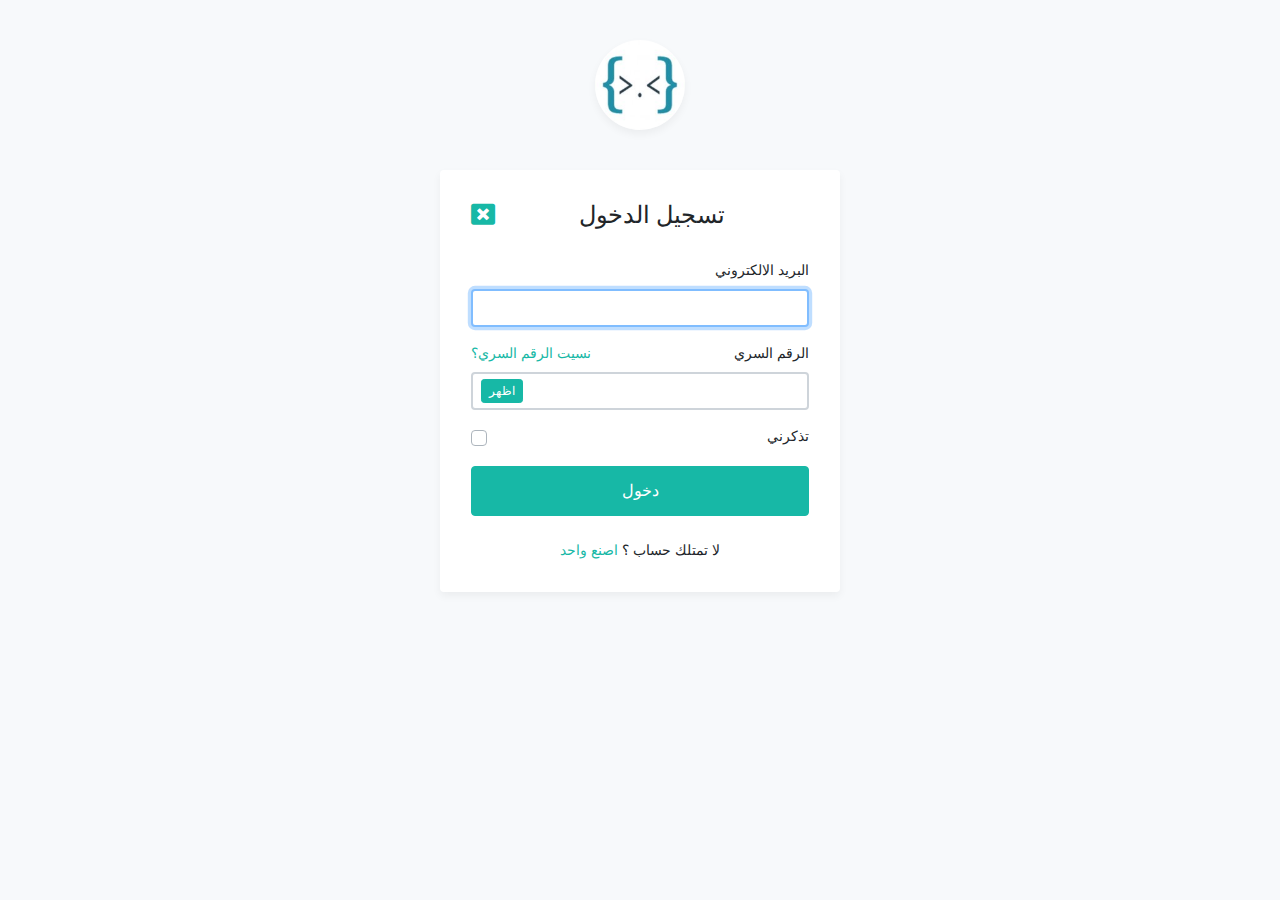
<file: index.html>
<!DOCTYPE html>
<html dir="rtl">
<head>
	<meta charset="utf-8">
	<meta name="author" content="Kodinger">
	<meta name="viewport" content="width=device-width,initial-scale=1">
	<title>تسجيل الدخول</title>
	<link rel="stylesheet" href="https://stackpath.bootstrapcdn.com/bootstrap/4.3.1/css/bootstrap.min.css" integrity="sha384-ggOyR0iXCbMQv3Xipma34MD+dH/1fQ784/j6cY/iJTQUOhcWr7x9JvoRxT2MZw1T" crossorigin="anonymous">
	<link rel="stylesheet" type="text/css" href="layout/css/my-login.css">
	<link rel="stylesheet" type="text/css" href="layout/css/fontawesome/css/all.min.css">
</head>

<body class="my-login-page">
	<section class="h-100">
		<div class="container h-100">
			<div class="row justify-content-md-center h-100">
				<div class="card-wrapper">
					<div class="brand">
						<img src="layout/imgs/logo.jpg" alt="logo">
					</div>
					<div class="card fat">
						<div class="card-body">
							<h4 class="card-title text-center"> <a href="homepage.php" class="facebook" style="
								float: left;"><i class="fas fa-window-close"></i></a> تسجيل الدخول</h4>
							<form method="POST" class="my-login-validation" novalidate="">
								<div class="form-group right">
									<label for="email">البريد الالكتروني</label>
									<input id="email" type="email" class="form-control" name="email" value="" required autofocus>
									<div class="invalid-feedback right">
										البريد غير فعال
									</div>
								</div>

								<div class="form-group right">
									<label for="password">الرقم السري
										<a href="forgot.html" class="float-left">
											نسيت الرقم السري؟
										</a>
									</label>
									<input id="password" type="password" class="form-control" name="password" required data-eye>
								    <div class="invalid-feedback right">
								    	الرقم السري مطلوب
							    	</div>
								</div>

								<div class="form-group right">
									<div class="custom-checkbox custom-control">
										<input type="checkbox" name="remember" id="remember" class="custom-control-input">
										<label for="remember" class="custom-control-label"> تذكرني</label>
									</div>
								</div>

								<div class="form-group m-0">
									<button type="submit" class="btn btn-primary btn-block">
									دخول
									</button>
								</div>
								<div class="mt-4 text-center">
									لا تمتلك حساب ؟ <a href="register.html">اصنع واحد</a>
								</div>
							</form>
						</div>
					</div>
					
				</div>
			</div>
		</div>
	</section>

	<script src="https://code.jquery.com/jquery-3.3.1.slim.min.js" integrity="sha384-q8i/X+965DzO0rT7abK41JStQIAqVgRVzpbzo5smXKp4YfRvH+8abtTE1Pi6jizo" crossorigin="anonymous"></script>
	<script src="https://cdnjs.cloudflare.com/ajax/libs/popper.js/1.14.7/umd/popper.min.js" integrity="sha384-UO2eT0CpHqdSJQ6hJty5KVphtPhzWj9WO1clHTMGa3JDZwrnQq4sF86dIHNDz0W1" crossorigin="anonymous"></script>
	<script src="https://stackpath.bootstrapcdn.com/bootstrap/4.3.1/js/bootstrap.min.js" integrity="sha384-JjSmVgyd0p3pXB1rRibZUAYoIIy6OrQ6VrjIEaFf/nJGzIxFDsf4x0xIM+B07jRM" crossorigin="anonymous"></script>
	<script src="layout/js/my-login.js"></script>
</body>
</html>
</file>
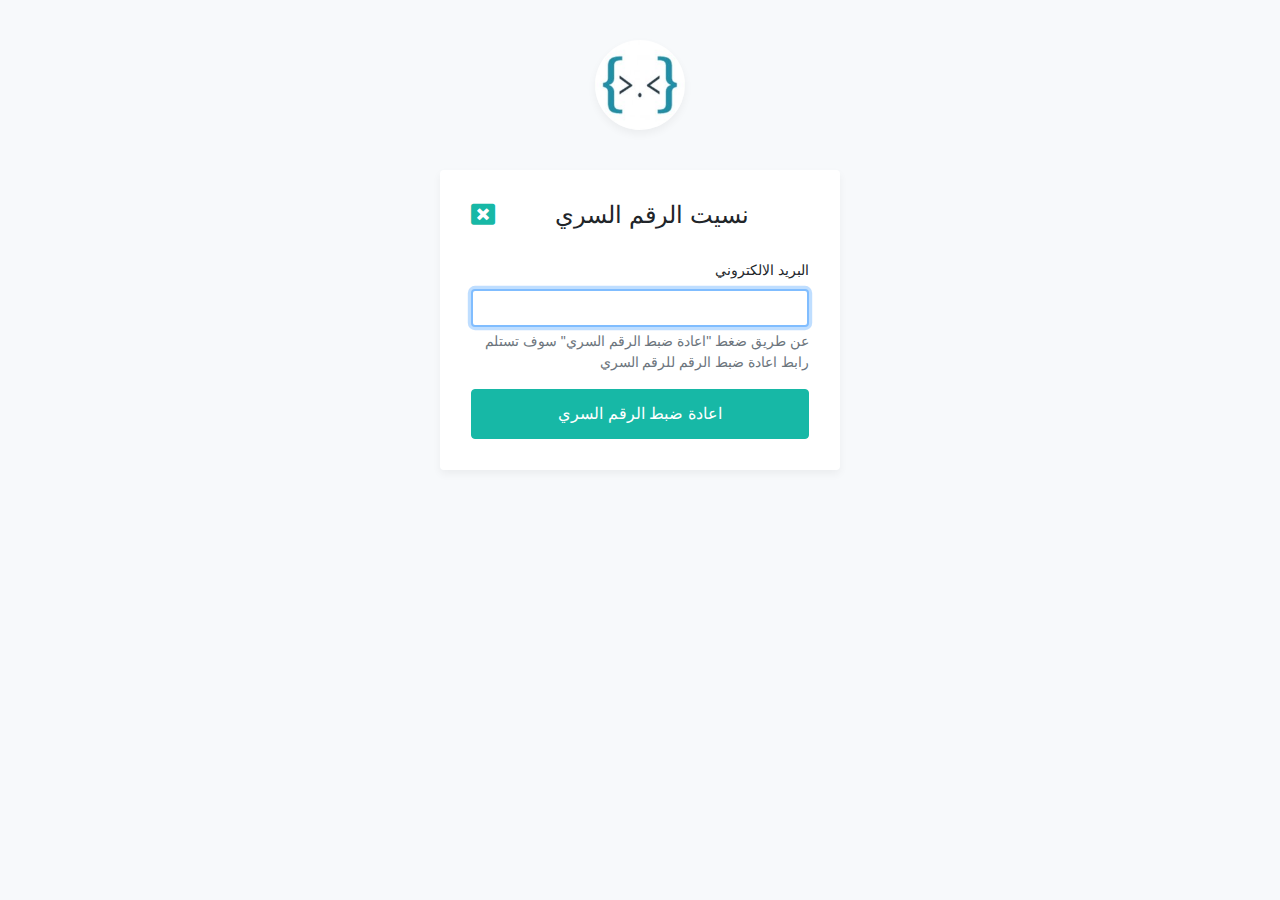
<file: forgot.html>
<!DOCTYPE html>
<html lang="en">
<head>
	<meta charset="utf-8">
	<meta name="author" content="Kodinger">
	<meta name="viewport" content="width=device-width,initial-scale=1">
	
	<link rel="stylesheet" href="https://stackpath.bootstrapcdn.com/bootstrap/4.3.1/css/bootstrap.min.css" integrity="sha384-ggOyR0iXCbMQv3Xipma34MD+dH/1fQ784/j6cY/iJTQUOhcWr7x9JvoRxT2MZw1T" crossorigin="anonymous">
	<link rel="stylesheet" type="text/css" href="layout/css/my-login.css">
	<link rel="stylesheet" type="text/css" href="layout/css/fontawesome/css/all.min.css">
</head>
<body class="my-login-page">
	<section class="h-100">
		<div class="container h-100">
			<div class="row justify-content-md-center align-items-center h-100">
				<div class="card-wrapper">
					<div class="brand">
						<img src="layout/imgs/logo.jpg" alt="logo">
					</div>
					<div class="card fat">
						<div class="card-body">
							<h4 class="card-title text-center"> <a href="homepage.php" class="facebook" style="
								float: left;
							"><i class="fas fa-window-close"></i></a> نسيت  الرقم السري</h4>
							<form method="POST" class="my-login-validation" novalidate="">
								<div class="form-group right">
									<label for="email">البريد الالكتروني</label>
									<input id="email" type="email" class="form-control" name="email" value="" required autofocus>
									<div class="invalid-feedback right">
										البريد الالكتروني غير فعال
									</div>
									<div class="form-text text-muted right">
										عن طريق ضغط "اعادة ضبط الرقم السري" سوف تستلم رابط  اعادة ضبط الرقم للرقم السري 
									</div>
								</div>

								<div class="form-group m-0 right">
									<button type="submit" class="btn btn-primary btn-block">
										اعادة ضبط الرقم السري
									</button>
								</div>
							</form>
						</div>
					</div>
					
				</div>
			</div>
		</div>
	</section>

	<script src="https://code.jquery.com/jquery-3.3.1.slim.min.js" integrity="sha384-q8i/X+965DzO0rT7abK41JStQIAqVgRVzpbzo5smXKp4YfRvH+8abtTE1Pi6jizo" crossorigin="anonymous"></script>
	<script src="layout/js/my-login.js"></script>
</body>
</html>
</file>
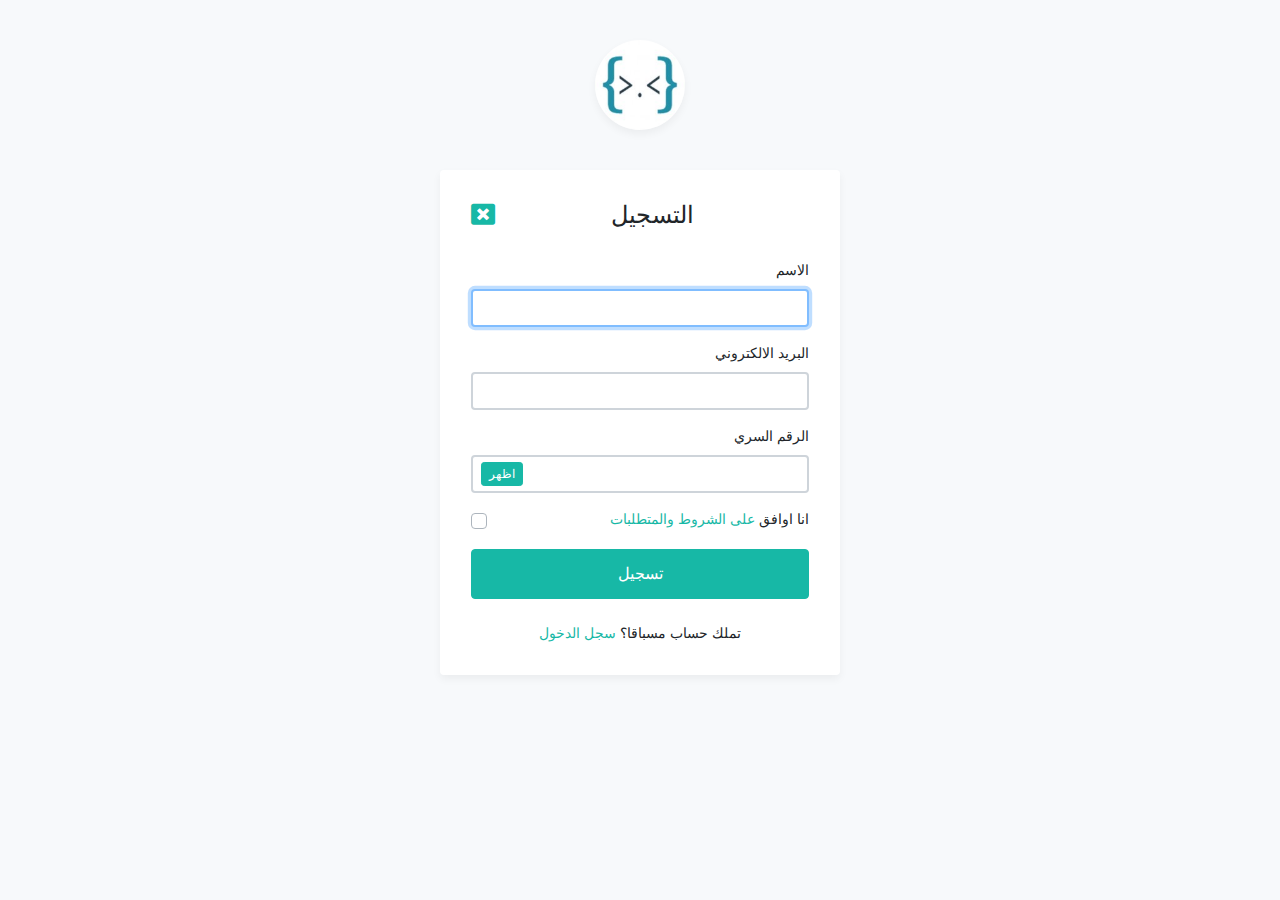
<file: register.html>
<!DOCTYPE html>
<html lang="en">
<head>
	<meta charset="utf-8">
	<meta name="author" content="Kodinger">
	<meta name="viewport" content="width=device-width,initial-scale=1">
	
	<link rel="stylesheet" href="https://stackpath.bootstrapcdn.com/bootstrap/4.3.1/css/bootstrap.min.css" integrity="sha384-ggOyR0iXCbMQv3Xipma34MD+dH/1fQ784/j6cY/iJTQUOhcWr7x9JvoRxT2MZw1T" crossorigin="anonymous">
	<link rel="stylesheet" type="text/css" href="layout/css/my-login.css">
	<link rel="stylesheet" type="text/css" href="layout/css/fontawesome/css/all.min.css">

</head>
<body class="my-login-page">
		
	<section class="h-100">
			
		<div class="container h-100">
				
			<div class="row justify-content-md-center h-100">
	
				<div class="card-wrapper">
					<div class="brand">
						<img src="layout/imgs/logo.jpg" alt="logo">
					</div>
					<div class="card fat">
						<div class="card-body">
								<h4 class="card-title text-center"><a href="homepage.php" class="facebook" style="
									float: left;
								"><i class="fas fa-window-close"></i></a> التسجيل </h4>
							<form method="POST" class="my-login-validation" novalidate="">
								<div class="form-group right">
									<label for="name">الاسم</label>
									<input id="name" type="text" class="form-control" name="name" required autofocus>
									<div class="invalid-feedback right">
										ما هو اسمك؟
									</div>
								</div>

								<div class="form-group right">
									<label for="email">البريد الالكتروني</label>
									<input id="email" type="email" class="form-control" name="email" required>
									<div class="invalid-feedback right">
										بريدك الالكتروني غير فعال
									</div>
								</div>

								<div class="form-group right">
									<label for="password">الرقم السري </label>
									<input id="password" type="password" class="form-control" name="password" required data-eye>
									<div class="invalid-feedback right">
										الرقم السري مطلوب
									</div>
								</div>

								<div class="form-group right">
									<div class="custom-checkbox custom-control">
										<input type="checkbox" name="agree" id="agree" class="custom-control-input" required="">
										<label for="agree" class="custom-control-label">انا اوافق <a href="#">على الشروط والمتطلبات</a></label>
										<div class="invalid-feedback right">
											يجب عليك المواقفة على الشروط والمتطلبات
										</div>
									</div>
								</div>

								<div class="form-group m-0 ">
									<button type="submit" class="btn btn-primary btn-block">
										تسجيل
									</button>
								</div>
								<div class="mt-4 text-center">
									تملك حساب مسباقا؟ <a href="index.html">سجل الدخول</a>
								</div>
							</form>
						</div>
					</div>
				
				</div>
			</div>
		</div>
	</section>

	<script src="https://code.jquery.com/jquery-3.3.1.slim.min.js" integrity="sha384-q8i/X+965DzO0rT7abK41JStQIAqVgRVzpbzo5smXKp4YfRvH+8abtTE1Pi6jizo" crossorigin="anonymous"></script>
	<script src="https://stackpath.bootstrapcdn.com/bootstrap/4.3.1/js/bootstrap.min.js" integrity="sha384-JjSmVgyd0p3pXB1rRibZUAYoIIy6OrQ6VrjIEaFf/nJGzIxFDsf4x0xIM+B07jRM" crossorigin="anonymous"></script>
	<script src="layout/js/my-login.js"></script>
</body>
</html>
</file>
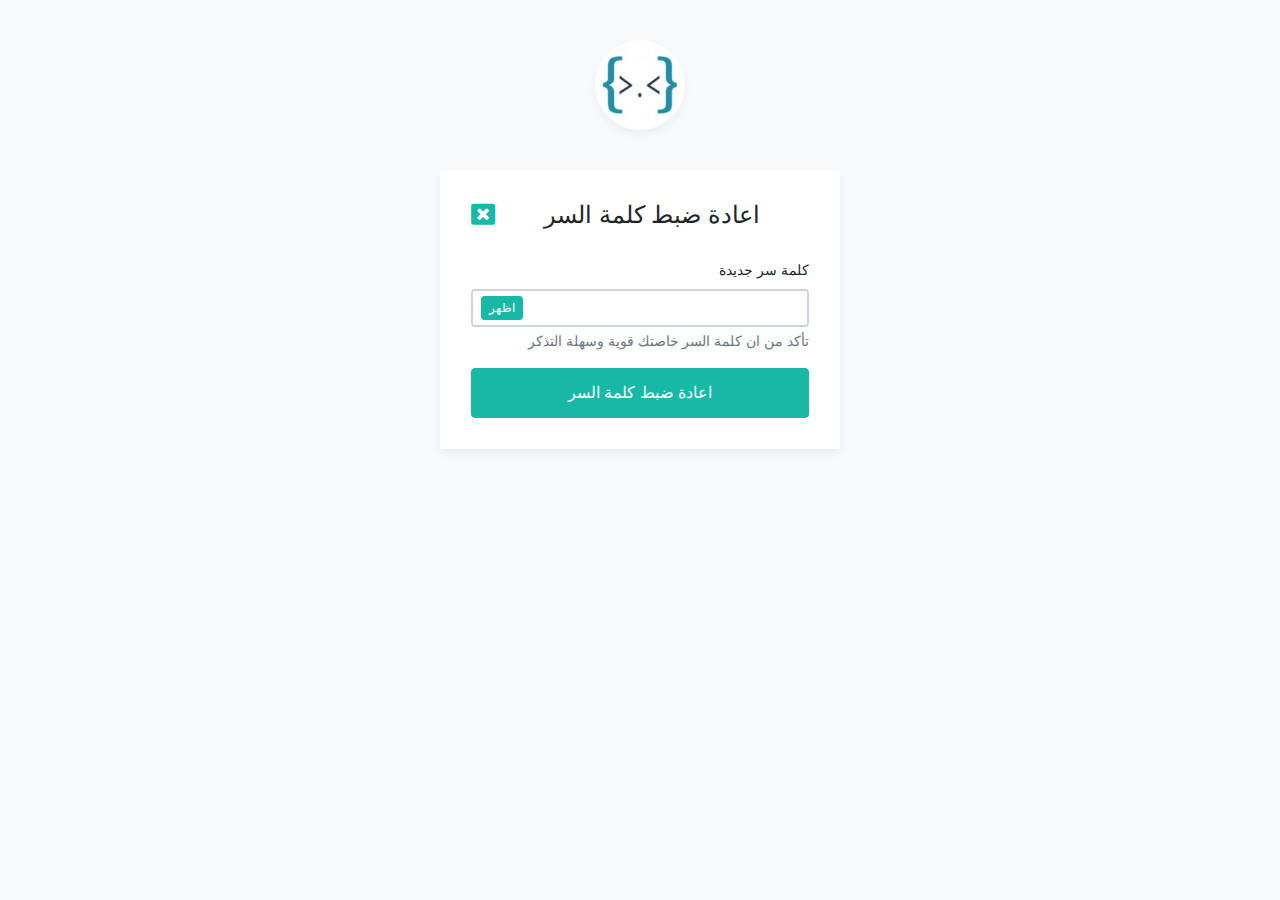
<file: reset.html>
<!DOCTYPE html>
<html dir="rtl">
<head>
	<meta charset="utf-8">
	<meta name="author" content="Kodinger">
	<meta name="viewport" content="width=device-width,initial-scale=1">
	<link rel="stylesheet" href="https://stackpath.bootstrapcdn.com/bootstrap/4.3.1/css/bootstrap.min.css" integrity="sha384-ggOyR0iXCbMQv3Xipma34MD+dH/1fQ784/j6cY/iJTQUOhcWr7x9JvoRxT2MZw1T" crossorigin="anonymous">
	<link rel="stylesheet" type="text/css" href="layout/css/my-login.css">
	<link rel="stylesheet" type="text/css" href="layout/css/fontawesome/css/all.min.css">
</head>
<body class="my-login-page">
	<section class="h-100">
		<div class="container h-100">
			<div class="row justify-content-md-center align-items-center h-100">
				<div class="card-wrapper">
					<div class="brand">
						<img src="layout/imgs/logo.jpg" alt="logo">
					</div>
					<div class="card fat">
						<div class="card-body">
							<h4 class="card-title text-center"> <a href="#" class="facebook" style="
								float: left;
							"><i class="fas fa-window-close"></i></a> اعادة ضبط كلمة السر</h4>
							
							<form method="POST" class="my-login-validation" novalidate="">
								<div class="form-group right">
									<label for="new-password">كلمة سر جديدة</label>
									<input id="new-password" type="password" class="form-control" name="password" required autofocus data-eye>
									<div class="invalid-feedback right">
										كلمة السر مطلوبة
									</div>
									<div class="form-text text-muted right">
										تأكد من ان كلمة السر خاصتك قوية وسهلة التذكر
									</div>
								</div>

								<div class="form-group m-0">
									<button type="submit" class="btn btn-primary btn-block">
									اعادة ضبط كلمة السر
									</button>
								</div>
							</form>
						</div>
					</div>
					
				</div>
			</div>
		</div>
	</section>

	<script src="https://code.jquery.com/jquery-3.3.1.slim.min.js" integrity="sha384-q8i/X+965DzO0rT7abK41JStQIAqVgRVzpbzo5smXKp4YfRvH+8abtTE1Pi6jizo" crossorigin="anonymous"></script>
	<script src="https://stackpath.bootstrapcdn.com/bootstrap/4.3.1/js/bootstrap.min.js" integrity="sha384-JjSmVgyd0p3pXB1rRibZUAYoIIy6OrQ6VrjIEaFf/nJGzIxFDsf4x0xIM+B07jRM" crossorigin="anonymous"></script>
	<script src="layout/js/my-login.js"></script>
</body>
</html>
</file>
<file: layout/css/my-login.css>
body.my-login-page {
	background-color: #f7f9fb;
	font-size: 14px;
}

.my-login-page .brand {
	width: 90px;
	height: 90px;
	overflow: hidden;
	border-radius: 50%;
	margin: 40px auto;
	box-shadow: 0 4px 8px rgba(0,0,0,.05);
	position: relative;
	z-index: 1;
}

.my-login-page .brand img {
	width: 100%;
}

.my-login-page .card-wrapper {
	width: 400px;
}

.my-login-page .card {
	border-color: transparent;
	box-shadow: 0 4px 8px rgba(0,0,0,.05);
}

.my-login-page .card.fat {
	padding: 10px;
}

.my-login-page .card .card-title {
	margin-bottom: 30px;
}

.my-login-page .form-control {
	border-width: 2.3px;
}

.my-login-page .form-group label {
	width: 100%;
}

.my-login-page .btn.btn-block {
	padding: 12px 10px;
}

.my-login-page .footer {
	margin: 40px 0;
	color: #888;
	text-align: center;
}

@media screen and (max-width: 425px) {
	.my-login-page .card-wrapper {
		width: 90%;
		margin: 0 auto;
	}
}

@media screen and (max-width: 320px) {
	.my-login-page .card.fat {
		padding: 0;
	}

	.my-login-page .card.fat .card-body {
		padding: 15px;
	}
}
.right{
	text-align: right;
}
.btn-primary {
    color: #fff;
    background-color: #17b8a6;
    border-color: #17b8a6;
}
.btn-primary:hover {
    color: #fff;
    background-color: #17b8a6;
    border-color: #17b8a6;
}
.custom-control-input:checked~.custom-control-label::before {
    color: #fff;
    border-color: #17b8a6;
    background-color: #17b8a6;
}
a {
    color: #17b8a6;
    text-decoration: none;
    background-color: transparent;
}
a:hover {
    color: #17b8a6;
    text-decoration: none;
    background-color: transparent;
}
</file>
